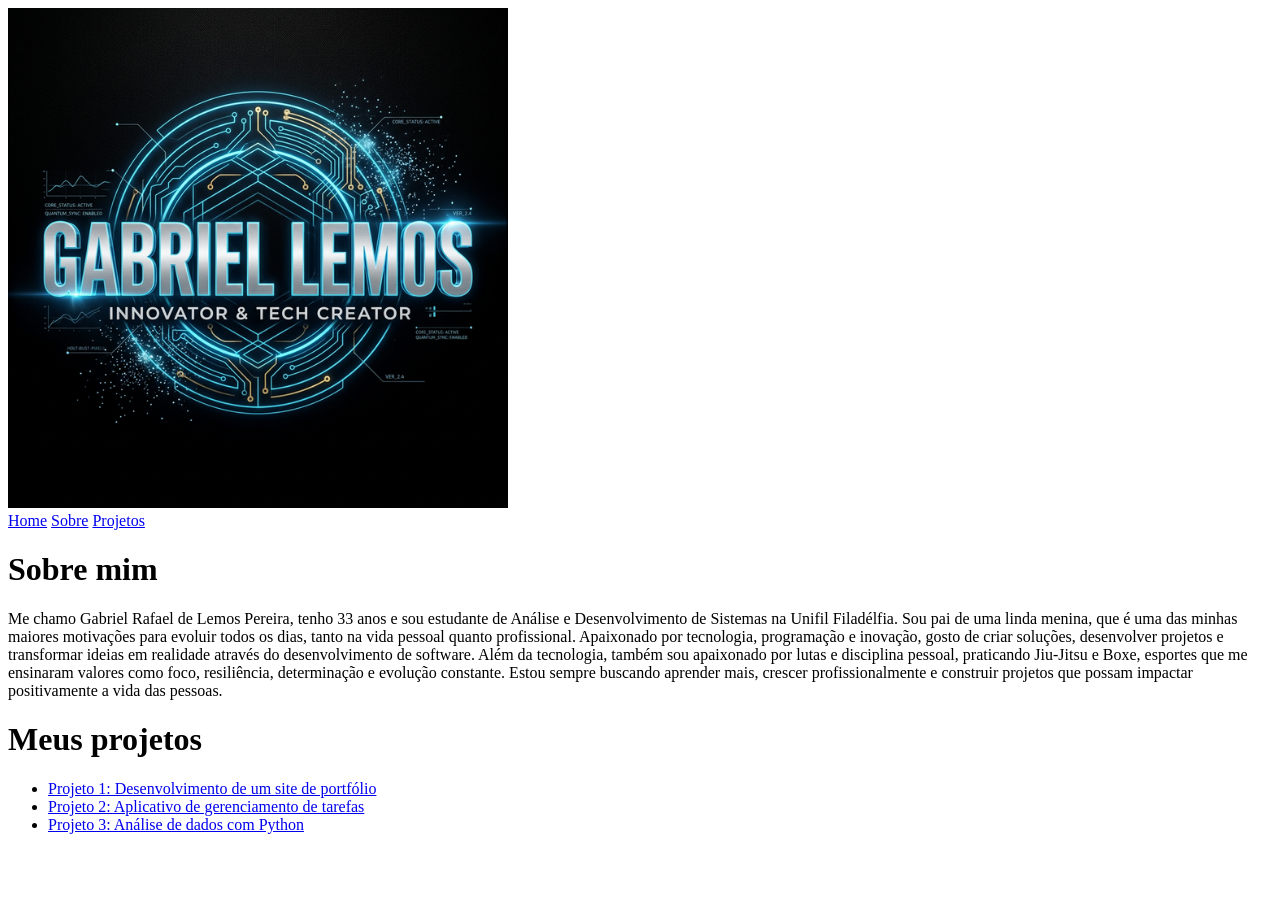
<file: portfolio/index.html>
<!DOCTYPE html>
<html lang="pt-br">
<head>
    <meta charset="UTF-8">
    <meta name="viewport" content="width=device-width, initial-scale=1.0">
    <title>Gabriel Lemos</title>
    <link rel="shortcut icon" href="imagens/android-chrome-512x512.png" type="image/x-icon">

</head>
<body>
    <div class="menu">
        <img src="imagens/Logo Gabriel Lemos.png" alt="Logo">
        <nav class="menu-navegacao">
            <a href="index.html">Home</a>
            <a href="sobre.html">Sobre</a>
            <a href="projetos.html">Projetos</a>
        </nav>
    </div>

    <div>
        <main>
                <h1>Sobre mim</h1>
                <p>Me chamo Gabriel Rafael de Lemos Pereira, tenho 33 anos e sou estudante de Análise e Desenvolvimento de Sistemas na Unifil Filadélfia. Sou pai de uma linda menina, que é uma das minhas maiores motivações para evoluir todos os dias, tanto na vida pessoal quanto profissional. Apaixonado por tecnologia, programação e inovação, gosto de criar soluções, desenvolver projetos e transformar ideias em realidade através do desenvolvimento de software. Além da tecnologia, também sou apaixonado por lutas e disciplina pessoal, praticando Jiu-Jitsu e Boxe, esportes que me ensinaram valores como foco, resiliência, determinação e evolução constante. Estou sempre buscando aprender mais, crescer profissionalmente e construir projetos que possam impactar positivamente a vida das pessoas.
</p>
    
        </main>

        <div>
            <h1>Meus projetos</h1>
             <ul>
                <li><a href="projetos/projeto1.html">Projeto 1: Desenvolvimento de um site de portfólio</a></li>
                <li><a href="projetos/projeto2.html">Projeto 2: Aplicativo de gerenciamento de tarefas</a></li>
                <li><a href="projetos/projeto3.html">Projeto 3: Análise de dados com Python</a></li>
            </ul>
        </div>
    </div>


    
</body>
</html>
</file>
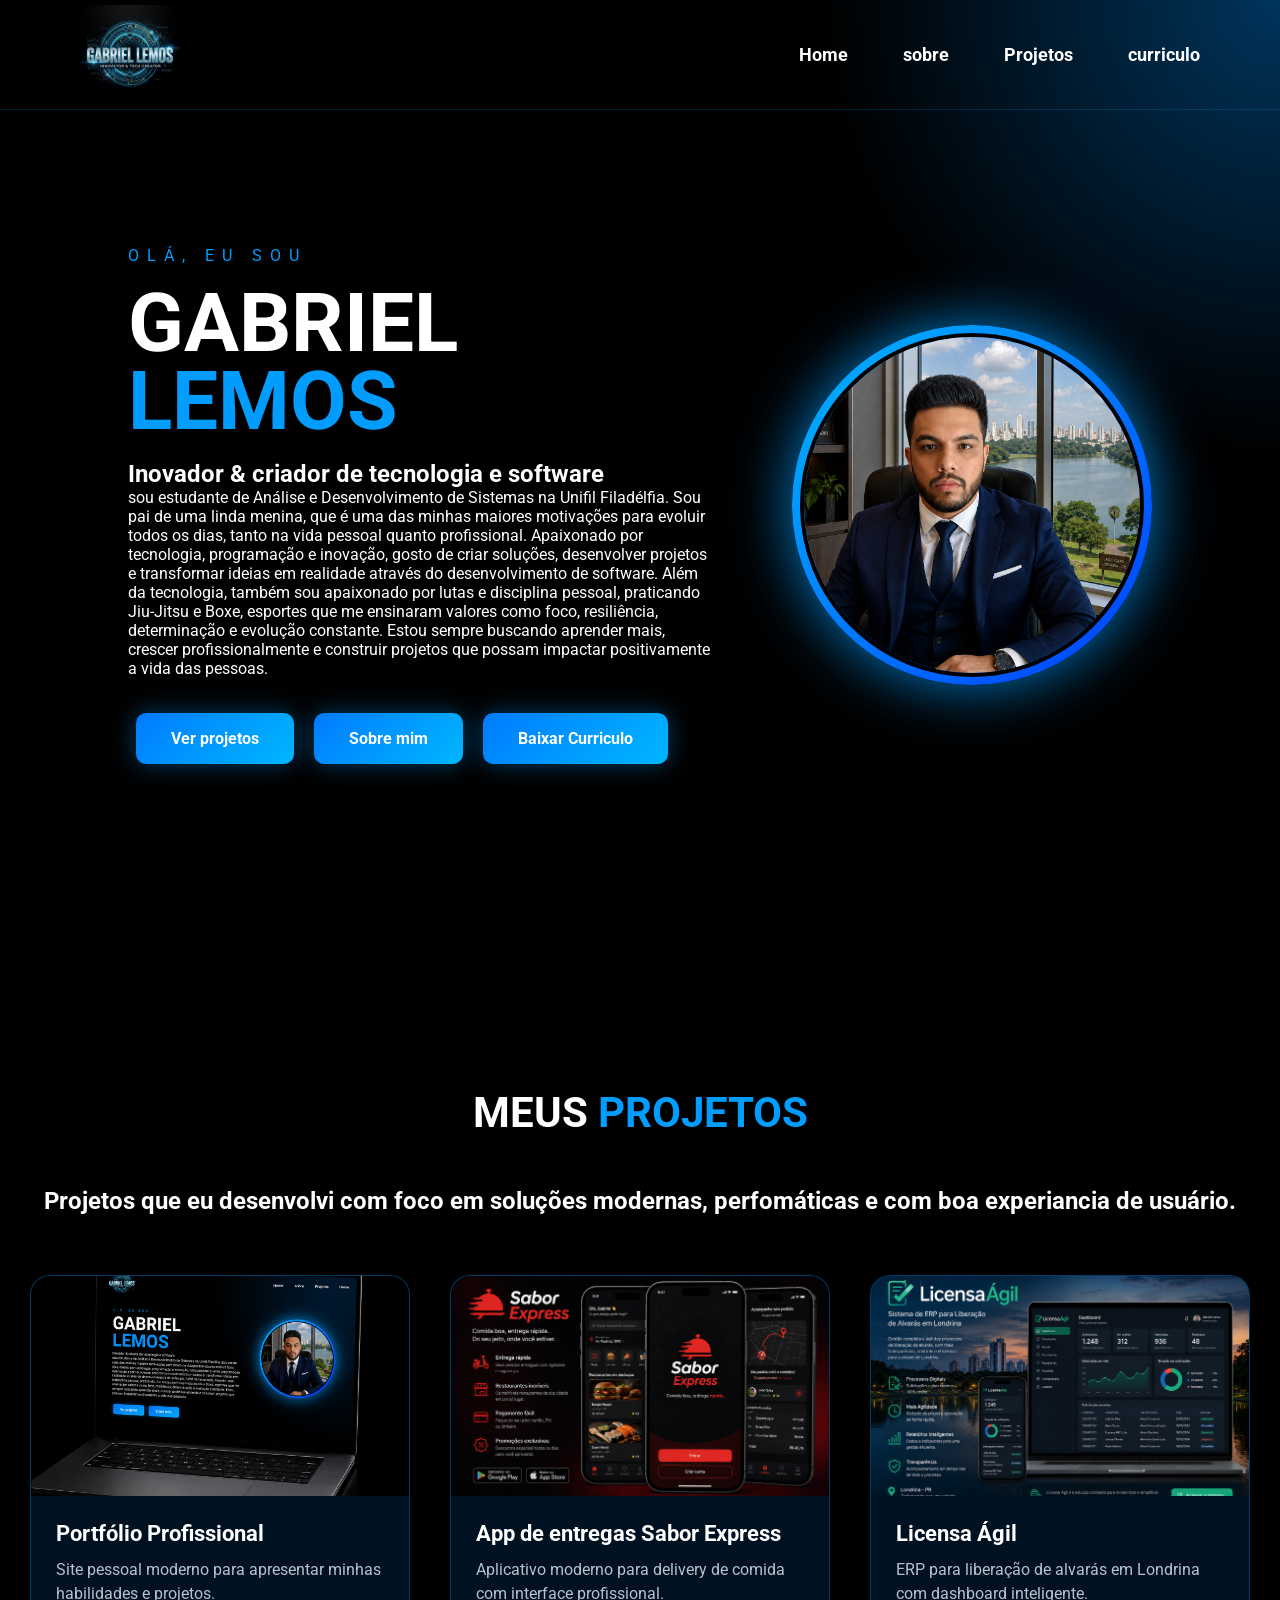
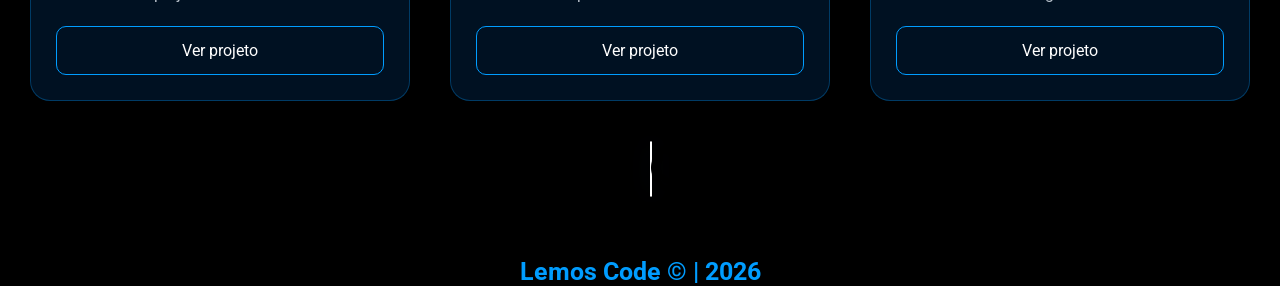
<file: portifolio-lemos-master/index.html>
<!DOCTYPE html>
<html lang="pt-br">
<head>
    <meta charset="UTF-8">
    <meta name="viewport" content="width=device-width, initial-scale=1.0">
    <title>G.R.L.P</title>
    <link rel="shortcut icon" href="/portifolio-lemos-master/portfolio/imagens/Logo_Gabriel_Lemos-semFundo.png" type="image/x-icon">
    <link rel="stylesheet" href="style.css">
</head>
<body>
    <header class="menu">
        <img src="imagens/Logo Gabriel Lemos.png" alt="logo-Gabriel-Lemos">


        <nav class="menu-nav">
            <a href="index.html">Home</a>
            <a href="#sobre">sobre</a>
            <a href="#projetos">Projetos</a>
            <a href="/portifolio-lemos-master/portfolio/arquivos/GABRIEL RAFAEL DE LEMOS PEREIRA.pdf" target="_blank">curriculo</a>    
        </nav>
    </header>
   

    <section class="hero">
        <div class="hero-texto">
            <span>Olá, eu sou</span>
            <h1>Gabriel <strong>Lemos</strong></h1>
            <h2>Inovador & criador de tecnologia e software</h2>


            <p>
                sou estudante de Análise e Desenvolvimento de Sistemas na Unifil Filadélfia. Sou pai de uma linda menina, que é uma das minhas maiores motivações para evoluir todos os dias, tanto na vida pessoal quanto profissional. Apaixonado por tecnologia, programação e inovação, gosto de criar soluções, desenvolver projetos e transformar ideias em realidade através do desenvolvimento de software. Além da tecnologia, também sou apaixonado por lutas e disciplina pessoal, praticando Jiu-Jitsu e Boxe, esportes que me ensinaram valores como foco, resiliência, determinação e evolução constante. Estou sempre buscando aprender mais, crescer profissionalmente e construir projetos que possam impactar positivamente a vida das pessoas.
            </p>

            <div class="botoes">
                <a href="#projetos">Ver projetos</a>
                <a href="#sobre" class="btn-secundario">Sobre mim</a>
                <a href="/portifolio-lemos-master/portfolio/arquivos/GABRIEL RAFAEL DE LEMOS PEREIRA.pdf" download>Baixar Curriculo</a>
            </div>
        </div>
        <div class="hero-imagem">
            <img src="imagens/gabriel-foto.png" alt="Gabriel Lemos">
        </div>
    </section>
        
          <section class="hard-skills">
            <div class="skills">
                <div>
                    <h3>Desenvolvimento</h3>
                    <p>Criação de sites e sistemas</p>
                </div>

                <div>
                    <h3>Inovação</h3>
                    <p>Soluções modernas e criativas</p>
                </div>

                <div>
                    <h3>Aprendizado</h3>
                    <p>Evolução constante</p>
                </div>
            </div>
        </div>
    </section>

      <section class="projetos" id="projetos">
        <h1>Meus <strong>Projetos</strong></h1>
        <h2 class="projetos" id="projetos" itemid="projetos">
            Projetos que eu desenvolvi com foco em soluções modernas, perfomáticas e com boa experiancia de usuário.
        </h2>

          <div class="cards-projetos">
            <div class="cards-projetos">

    <div class="card-projeto">
        <img src="imagens/portfolio.png" alt="Portfólio Profissional">
        <div class="card-conteudo">
            <h2>Portfólio Profissional</h2>
            <p>Site pessoal moderno para apresentar minhas habilidades e projetos.</p>
            <a href="#">Ver projeto</a>
        </div>
    </div>

    <div class="card-projeto">
        <img src="imagens/sabor-express.png" alt="App de entregas Sabor Express">
        <div class="card-conteudo">
            <h2>App de entregas Sabor Express</h2>
            <p>Aplicativo moderno para delivery de comida com interface profissional.</p>
            <a href="#">Ver projeto</a>
        </div>
    </div>

    <div class="card-projeto">
        <img src="imagens/licensa agil.png" alt="Sistema Licensa Ágil">
        <div class="card-conteudo">
            <h2>Licensa Ágil</h2>
            <p>ERP para liberação de alvarás em Londrina com dashboard inteligente.</p>
            <a href="#">Ver projeto</a>     
        </div>
      </div>
    </div> 
  </div>
 </div>
</div>
<div class="btn-github">
    <a href="https://github.com/gabriellemospereira" target="_blank"><img src="/portifolio-lemos-master/portfolio/imagens/github.png" alt="icone github" width="50px"></a>
</div>
</section>      
</section>  
<div id="btnTopo">
    ↑
</div>
<script src="script.js"></script>
 <footer>
        <span>
            Lemos Code &copy; | 2026
        </span>
 </footer>
</body>
</html>
</file>
<file: portifolio-lemos-master/style.css>
@import url('https://fonts.googleapis.com/css2?family=Roboto:wght@300;400;500;700;900&display=swap');


:root {
    --azul: #009dff;
    --azul-escuro: #00111f;
    --branco: white;
    --cinza: #b8c2cc;

}


* {
    margin: 0;
    padding: 0;
    box-sizing: border-box;
}

html {
    scroll-behavior: smooth;
}


body {
    font-family: "Roboto", sans-serif;
    background: radial-gradient(circle at top right, #00345c, #000000 20%);
    color: var(--branco);
}

/*MENU*/
.menu {
    width: 100%;
    height: 110px;
    padding: 0 80px;
    display: flex;
    justify-content: space-between;
    align-items: center;
    background: rgba(0, 0, 0, 0, 0.85);
    border-bottom: 1px solid rgba(0, 157, 255, 0.2);
    

}


.menu img {
    width: 100px;
}

.menu-nav{
    display: flex;
    align-items: center;
    gap: 55px;

    
}

.menu a {
    display: inline-block;
    text-decoration: none;
    color: var(--branco);
    font-size: 18px;
    font-weight: 700;
    transition:  transform 0.3s ease, color 0.3s ease;
}


.menu a:hover {
    color: var(--azul);
    transform: translateX(8px);
}


/*HERO*/
.hero {
    min-height: calc(100vh - 110px);
    padding: 80px 10%;
    display: flex;
    align-items: center;
    justify-content: space-between;
    gap: 80px;
}


.hero-texto {
    max-width: 600px;
}

.hero span {
    color: var(--azul);
    letter-spacing: 8px;
    text-transform: uppercase;
}


.hero h1 {
    font-size: 82px;
    line-height: 0.95;
    margin: 20px 0;
    text-transform: uppercase;
}


.hero h1 strong {
    color: var(--azul);
}


hero-texto p {
    color: var(--cinza);
    font-size: 19px;
    line-height: 1.6;
}

.botoes {
    margin-top: 35px;
    display: flex;
    gap: 20px;
}

.botoes a {
    padding:  16px 35px;
    border-radius: 10px;
    background: linear-gradient(135deg, #007bff, #00b7ff);
    color: var(--branco);
    text-decoration: none;
    font-weight: 700;
    box-shadow: 0 0 25px rgba(0, 157, 255, 0.4);
    transition: transform 1s ease-in-out;
    transform: translateX(8px);
}

.botoes a:hover {
    background: transparent;
    border: 1px solid var(--azul);
    box-shadow: none;
}



/* FOTO */

.hero-imagem {
    width: 360px;
    height: 360px;
    flex-shrink: 0;
    border-radius: 50%;
    padding: 8px;
    background: linear-gradient(135deg, #00b7ff, #003cff);
    box-shadow: 0 0 60px rgba(0, 157, 255, 0.8);
}

.hero-imagem img {
    width: 100%;
    height: 100%;
    object-fit: cover;
    border-radius: 50%;
    border: 4px solid #000;
}

/* SOBRE */

.sobre {
    padding: 80px 10%;
    text-align: center;
}

.sobre h1,
.projetos h1 {
    font-size: 42px;
    margin-bottom: 40px;
    text-transform: uppercase;
}

.sobre h1 strong,
.projetos h1 strong {
    color: var(--azul);
}

.sobre-card {
    background: rgba(0, 20, 40, 0.7);
    border: 1px solid rgba(0, 157, 255, 0.3);
    border-radius: 24px;
    padding: 40px;
    text-align: left;
    box-shadow: 0 0 40px rgba(0, 157, 255, 0.12);
}

.sobre-card p {
    color: var(--cinza);
    line-height: 1.7;
    font-weight: 400;
}

.skills {
    margin-top: 35px;
    display: grid;
    grid-template-columns: repeat(3, 1fr);
    gap: 25px;
}

.skills div {
    padding: 25px;
    background: rgba(0, 157, 255, 0.08);
    border-radius: 18px;
    border: 1px solid rgba(0, 157, 255, 0.2);
}

.skills h3 {
    color: var(--azul);
    margin-bottom: 10px;
}

/* PROJETOS */

.projetos {
    margin-top: 50px;
    margin-bottom: 60px;
    text-align: center;
}

.cards-projetos{
    display: flex;

    justify-content: center;

    align-items: stretch;

    gap: 40px;

    flex-wrap: wrap;

    max-width: 1400px;

    margin: 0 auto;
}
.card-projeto {
    margin-top: 10px;
    max-width: 380px;
    width: 100%;
    margin:  0 auto;
    background: rgba(0, 20, 40, 0.85);
    border: 1px solid rgba(0, 157, 255, 0.3);
    border-radius: 20px;
    overflow: hidden;
    transition: 0.3s ease;
}

.card-projeto:hover {
    transform: translatey(-15px);
    box-shadow: 0 0 35px rgba(0, 157, 255, 0.45);


}

.card-projeto img {
    width: 100%;
    height: 220px;
    object-fit: cover;
    display: block;
}


.mostrar{
    opacity: 1;
    transform: translateY(0);
}

.card-conteudo {
    padding: 25px;
    text-align: left;
}

.card-conteudo h2 {
    font-size: 22px;
    margin-bottom: 12px;
}

.card-conteudo p {
    color: var(--cinza);
    line-height: 1.5;
    margin-bottom: 20px;
}

.card-conteudo a {
    display: block;
    text-align: center;
    padding: 14px;
    border: 1px solid var(--azul);
    border-radius: 10px;
    color: white;
    text-decoration: none;
}

/* ANIMAÇÃO */

.card-projeto,
.skills div,
.hero-texto,
.hero-imagem{

    opacity: 0;

    transform: translateY(80px);

    transition: 1s ease;
}

.mostrar{

    opacity: 1;

    transform: translateY(0);

}






.btn-github {
    margin-top: 40px;
    margin-left: 650px;
    margin-right: 650px;
    transition: 0.3s ease;
    background-image: linear-gradient(to right, gray, transparent);
    border: 1px solid #fff;
    border-radius: 20px;
    box-shadow: 0 0 25px rgba(0,157,255,0.15);
}

.btn-github:hover {
    background-image: linear-gradient(to right, var(--azul), #fff);
    transform: translateY(-8px);

    box-shadow: 
    0 0 15px rgba(0,157,255,0.5),
    0 0 35px rgba(0,157,255,0.3);
    
}


/* RESPONSIVO */

@media (max-width: 900px) {
    .menu {
        height: auto;
        padding: 20px;
        flex-direction: column;
        gap: 20px;
    }

    .menu-navegacao {
        gap: 20px;
        flex-wrap: wrap;
        justify-content: center;
    }

    .hero {
        flex-direction: column;
        text-align: center;
        padding: 60px 20px;
    }

    .hero-texto h1 {
        font-size: 54px;
    }

    .botoes {
        justify-content: center;
        flex-wrap: wrap;
    }

    .hero-imagem {
        width: 260px;
        height: 260px;
    }

    .skills,
    .cards-projetos {
        grid-template-columns: 1fr;
    }
}


#btnTopo{
    position: fixed;

    right: 30px;
    bottom: 30px;

    width: 48px;
    height: 48px;

    display: flex;
    align-items: center;
    justify-content: center;

    font-size: 22px;
    font-weight: bold;

    color: white;

    background: rgba(255,255,255,0.08);

    backdrop-filter: blur(10px);

    border: 1px solid rgba(255,255,255,0.1);

    border-radius: 14px;

    cursor: pointer;

    opacity: 0;
    visibility: hidden;

    transition: 0.3s ease;

    z-index: 999;
}

#btnTopo.ativo{
    opacity: 1;
    visibility: visible;
}

#btnTopo:hover{
    transform: translateY(-6px);

    background: rgba(0,157,255,0.15);

    box-shadow:
    0 0 15px rgba(0,157,255,0.4),
    0 0 35px rgba(0,157,255,0.2);
}


footer {
    text-align: center;
    font-size: 25px;
    font-family: "Roboto", sans-serif;
    font-weight: bold;
    color: var(--azul);
    text-shadow: #b8c2cc;
}
</file>
